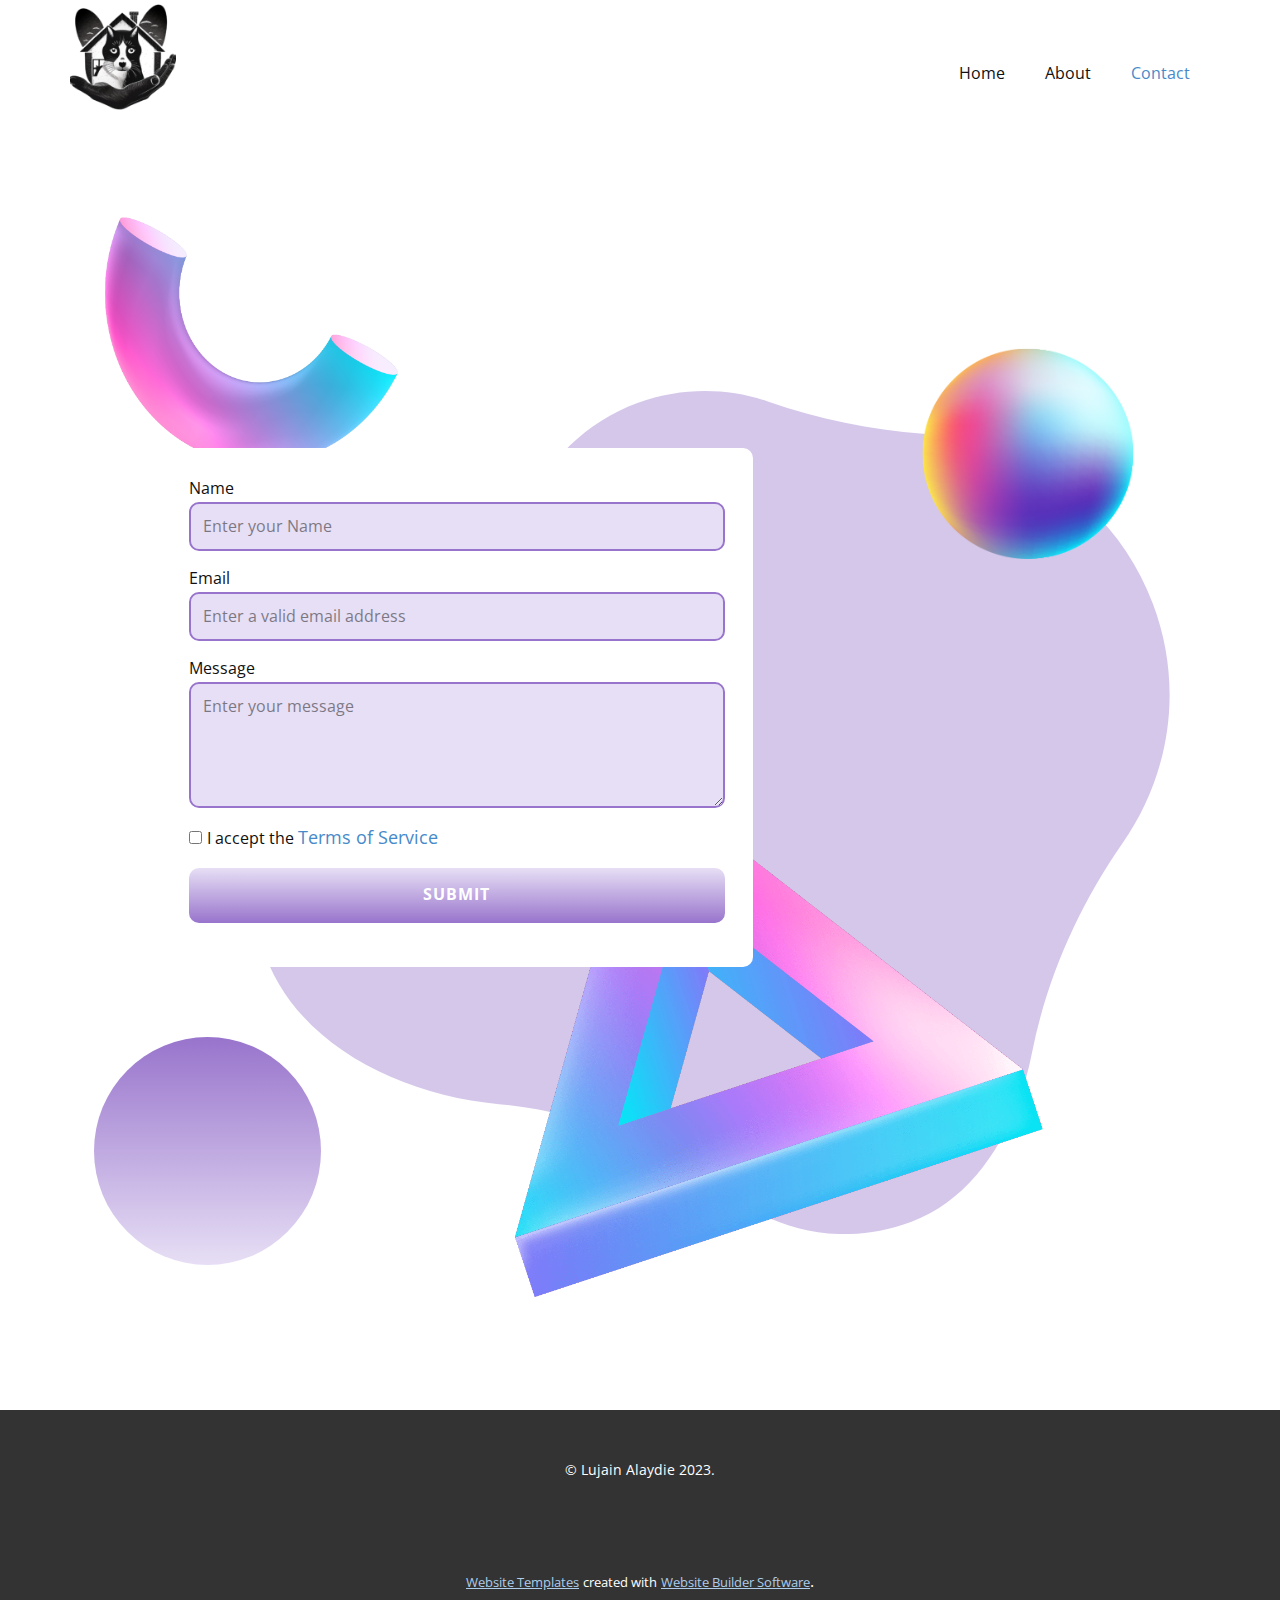
<file: Contact.html>
<!DOCTYPE html>
<html style="font-size: 16px;" lang="en"><head>
    <meta name="viewport" content="width=device-width, initial-scale=1.0">
    <meta charset="utf-8">
    <meta name="keywords" content="">
    <meta name="description" content="">
    <title>Contact</title>
    <link rel="stylesheet" href="nicepage.css" media="screen">
<link rel="stylesheet" href="Contact.css" media="screen">
    <script class="u-script" type="text/javascript" src="jquery.js" defer=""></script>
    <script class="u-script" type="text/javascript" src="nicepage.js" defer=""></script>
    <meta name="generator" content="Nicepage 5.11.2, nicepage.com">
    <meta name="referrer" content="origin">
    <link id="u-theme-google-font" rel="stylesheet" href="https://fonts.googleapis.com/css?family=Roboto:100,100i,300,300i,400,400i,500,500i,700,700i,900,900i|Open+Sans:300,300i,400,400i,500,500i,600,600i,700,700i,800,800i">
    
    
    <script type="application/ld+json">{
		"@context": "http://schema.org",
		"@type": "Organization",
		"name": "",
		"logo": "Appicon2.png"
}</script>
    <meta name="theme-color" content="#478ac9">
    <meta property="og:title" content="Contact">
    <meta property="og:type" content="website">
  <meta data-intl-tel-input-cdn-path="intlTelInput/"></head>
  <body class="u-body u-xl-mode" data-lang="en"><header class="u-clearfix u-header u-header" id="sec-1a70"><div class="u-clearfix u-sheet u-sheet-1">
        <a href="https://nicepage.com" class="u-image u-logo u-image-1" data-image-width="1024" data-image-height="1024">
          <img src="Appicon2.png" class="u-logo-image u-logo-image-1">
        </a>
        <nav class="u-menu u-menu-one-level u-offcanvas u-menu-1">
          <div class="menu-collapse" style="font-size: 1rem; letter-spacing: 0px;">
            <a class="u-button-style u-custom-left-right-menu-spacing u-custom-padding-bottom u-custom-top-bottom-menu-spacing u-nav-link u-text-active-palette-1-base u-text-hover-palette-2-base" href="#">
              <svg class="u-svg-link" viewBox="0 0 24 24"><use xmlns:xlink="http://www.w3.org/1999/xlink" xlink:href="#menu-hamburger"></use></svg>
              <svg class="u-svg-content" version="1.1" id="menu-hamburger" viewBox="0 0 16 16" x="0px" y="0px" xmlns:xlink="http://www.w3.org/1999/xlink" xmlns="http://www.w3.org/2000/svg"><g><rect y="1" width="16" height="2"></rect><rect y="7" width="16" height="2"></rect><rect y="13" width="16" height="2"></rect>
</g></svg>
            </a>
          </div>
          <div class="u-custom-menu u-nav-container">
            <ul class="u-nav u-unstyled u-nav-1"><li class="u-nav-item"><a class="u-button-style u-nav-link u-text-active-palette-1-base u-text-hover-palette-2-base" href="Home.html" style="padding: 10px 20px;">Home</a>
</li><li class="u-nav-item"><a class="u-button-style u-nav-link u-text-active-palette-1-base u-text-hover-palette-2-base" href="About.html" style="padding: 10px 20px;">About</a>
</li><li class="u-nav-item"><a class="u-button-style u-nav-link u-text-active-palette-1-base u-text-hover-palette-2-base" href="Contact.html" style="padding: 10px 20px;">Contact</a>
</li></ul>
          </div>
          <div class="u-custom-menu u-nav-container-collapse">
            <div class="u-black u-container-style u-inner-container-layout u-opacity u-opacity-95 u-sidenav">
              <div class="u-inner-container-layout u-sidenav-overflow">
                <div class="u-menu-close"></div>
                <ul class="u-align-center u-nav u-popupmenu-items u-unstyled u-nav-2"><li class="u-nav-item"><a class="u-button-style u-nav-link" href="Home.html">Home</a>
</li><li class="u-nav-item"><a class="u-button-style u-nav-link" href="About.html">About</a>
</li><li class="u-nav-item"><a class="u-button-style u-nav-link" href="Contact.html">Contact</a>
</li></ul>
              </div>
            </div>
            <div class="u-black u-menu-overlay u-opacity u-opacity-70"></div>
          </div>
        </nav>
      </div></header>
    <section class="u-clearfix u-section-1" id="sec-bebe">
      <div class="u-clearfix u-sheet u-valign-middle-xs u-sheet-1">
        <div class="u-opacity u-opacity-40 u-shape u-shape-svg u-text-custom-color-2 u-shape-1">
          <svg class="u-svg-link" preserveAspectRatio="none" viewBox="0 0 160 150" style=""><use xmlns:xlink="http://www.w3.org/1999/xlink" xlink:href="#svg-1073"></use></svg>
          <svg xmlns="http://www.w3.org/2000/svg" xmlns:xlink="http://www.w3.org/1999/xlink" version="1.1" xml:space="preserve" class="u-svg-content" viewBox="0 0 160 150" x="0px" y="0px" id="svg-1073"><path d="M43.2,126.9c14.2,1.3,27.6,7,39.1,15.6c8.3,6.1,19.4,10.3,32.7,5.3c11.7-4.4,18.6-17.4,21-30.2c2.6-13.3,8.1-25.9,15.7-37.1
	c8.3-12.1,10.8-27.9,5.3-42.7C150.5,20.3,134.6,9,117,7.6C107.9,6.9,98.8,5,90.1,1.9C83-0.6,75-0.7,67.4,2.1
	c-9.9,3.7-17,11.6-20.1,21c-3.3,10.1-10.9,18-20.6,22.2c-0.1,0-0.1,0.1-0.2,0.1c-20.3,8.9-31,32-24.6,53.2
	C6.9,115.6,25.2,125.2,43.2,126.9z"></path></svg>
        </div>
        <img class="u-image u-image-default u-preserve-proportions u-image-1" src="jjjjjjjjjjjjjjjjjjj.png" alt="" data-image-width="242" data-image-height="241">
        <img class="u-align-left u-image u-image-contain u-image-default u-preserve-proportions u-image-2" data-image-width="1155" data-image-height="900" src="xxxx.png">
        <img class="u-align-left u-image u-image-contain u-image-default u-preserve-proportions u-image-3" data-image-width="959" data-image-height="947" src="ddd-min.png">
        <div class="u-gradient u-shape u-shape-circle u-shape-2"></div>
        <div class="u-form u-radius-10 u-white u-form-1">
          <form action="https://forms.nicepagesrv.com/v2/form/process" class="u-clearfix u-form-spacing-15 u-form-vertical u-inner-form" source="email" name="form" style="padding: 28px;">
            <div class="u-form-group u-form-name">
              <label for="name-4c18" class="u-label">Name</label>
              <input type="text" placeholder="Enter your Name" id="name-4c18" name="name" class="u-border-2 u-border-custom-color-2 u-custom-color-1 u-input u-input-rectangle u-radius-10" required="">
            </div>
            <div class="u-form-email u-form-group">
              <label for="email-4c18" class="u-label">Email</label>
              <input type="email" placeholder="Enter a valid email address" id="email-4c18" name="email" class="u-border-2 u-border-custom-color-2 u-custom-color-1 u-input u-input-rectangle u-radius-10" required="">
            </div>
            <div class="u-form-group u-form-message">
              <label for="message-4c18" class="u-label">Message</label>
              <textarea placeholder="Enter your message" rows="4" cols="50" id="message-4c18" name="message" class="u-border-2 u-border-custom-color-2 u-custom-color-1 u-input u-input-rectangle u-radius-10" required=""></textarea>
            </div>
            <div class="u-form-agree u-form-group u-form-group-4">
              <label class="u-field-label"></label>
              <input type="checkbox" id="agree-a472" name="agree" class="u-agree-checkbox u-field-input" required="">
              <label for="agree-a472" class="u-block-d334-28 u-field-label" style="">I accept the <a href="#">Terms of Service</a>
              </label>
            </div>
            <div class="u-align-right u-form-group u-form-submit">
              <a href="#" class="u-active-palette-1-light-1 u-border-active-palette-1-light-1 u-border-hover-palette-1-light-1 u-border-none u-btn u-btn-round u-btn-submit u-button-style u-gradient u-hover-palette-1-light-1 u-none u-radius-10 u-text-active-palette-1-light-3 u-text-body-alt-color u-text-hover-palette-1-light-3 u-btn-1">Submit</a>
              <input type="submit" value="submit" class="u-form-control-hidden">
            </div>
            <div class="u-form-send-message u-form-send-success"> Thank you! Your message has been sent. </div>
            <div class="u-form-send-error u-form-send-message"> Unable to send your message. Please fix errors then try again. </div>
            <input type="hidden" value="" name="recaptchaResponse">
            <input type="hidden" name="formServices" value="ea22df2c08aeb2bac753b970f8db6f2f">
          </form>
        </div>
      </div>
    </section>
    
    
    <footer class="u-align-center u-clearfix u-footer u-grey-80 u-footer" id="sec-2fe0"><div class="u-clearfix u-sheet u-sheet-1">
        <p class="u-small-text u-text u-text-variant u-text-1">© Lujain Alaydie 2023.</p>
      </div></footer>
    <section class="u-backlink u-clearfix u-grey-80">
      <a class="u-link" href="https://nicepage.com/website-templates" target="_blank">
        <span>Website Templates</span>
      </a>
      <p class="u-text">
        <span>created with</span>
      </p>
      <a class="u-link" href="" target="_blank">
        <span>Website Builder Software</span>
      </a>. 
    </section>
  
</body></html>
</file>
